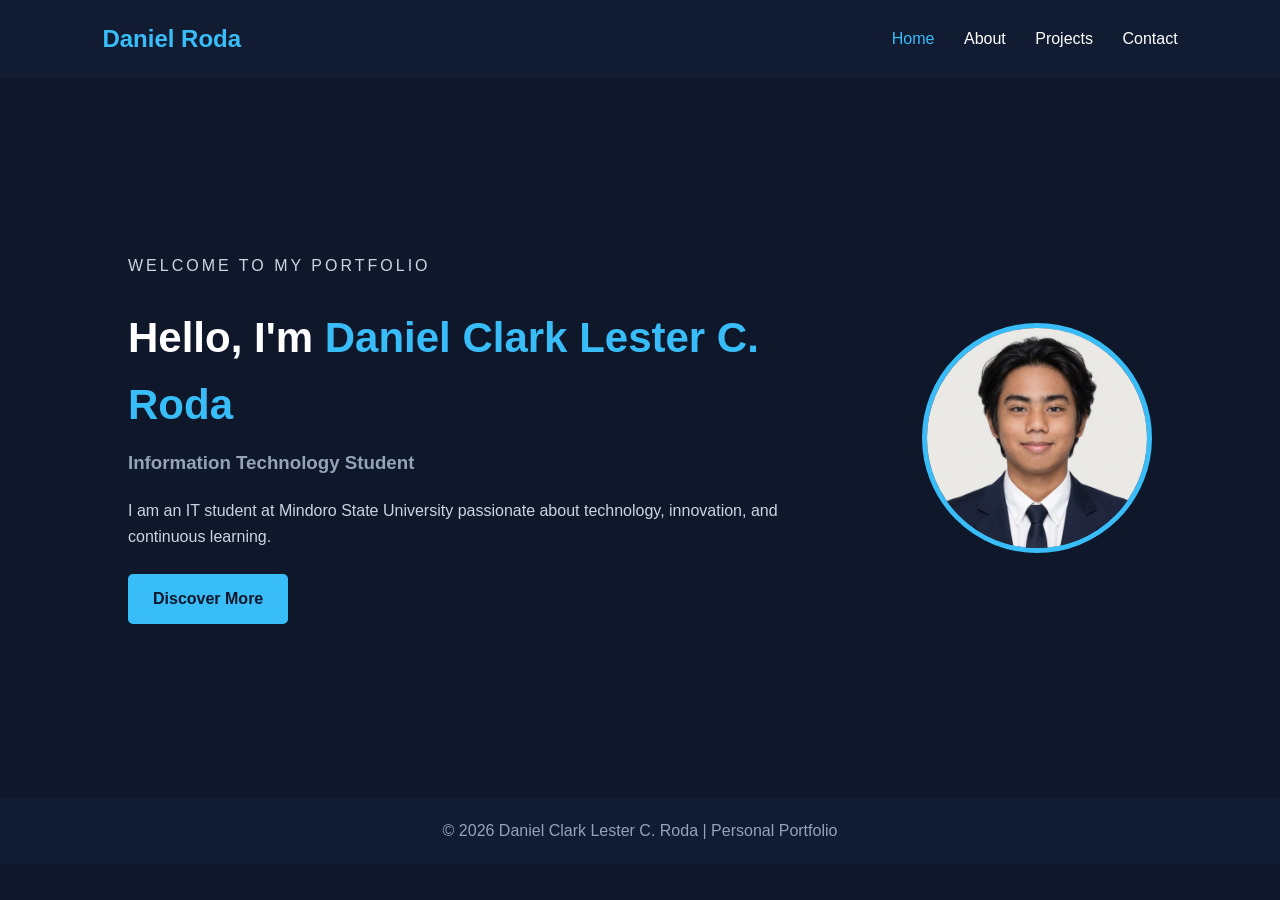
<file: index.html>
<!DOCTYPE html>
<html lang="en">
<head>
    <meta charset="UTF-8">
    <meta name="viewport" content="width=device-width, initial-scale=1.0">
    <title>Daniel Roda | Portfolio</title>
    <link rel="stylesheet" href="style.css">
</head>
<body>

<header>
    <h2>Daniel Roda</h2>
    <nav>
        <a href="index.html" class="active">Home</a>
        <a href="about.html">About</a>
        <a href="projects.html">Projects</a>
        <a href="contact.html">Contact</a>
    </nav>
</header>

<section class="hero">
    <div class="hero-content">
        <p class="welcome">WELCOME TO MY PORTFOLIO</p>
        <h1>Hello, I'm <span>Daniel Clark Lester C. Roda</span></h1>
        <h3>Information Technology Student</h3>
        <p>
            I am an IT student at Mindoro State University
            passionate about technology, innovation, and
            continuous learning.
        </p>
        <a href="about.html" class="btn">Discover More</a>
    </div>

   <div class="profile-circle">
  <img src="me.png.webp" alt="Daniel Roda">
</div>

</section>

<footer>
    <p>© 2026 Daniel Clark Lester C. Roda | Personal Portfolio</p>
</footer>

</body>
</html>
</file>
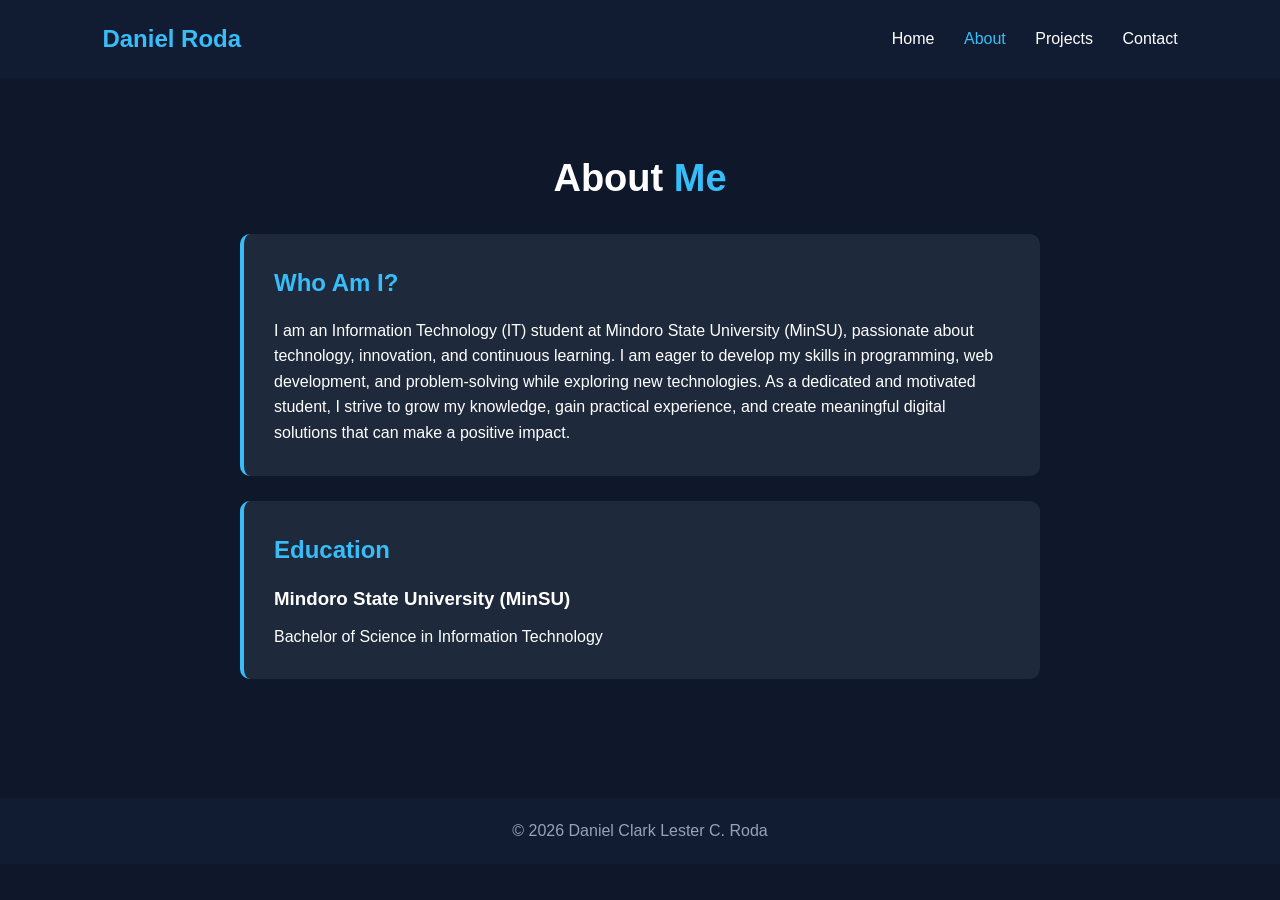
<file: about.html>
<!DOCTYPE html>
<html lang="en">
<head>
    <meta charset="UTF-8">
    <meta name="viewport" content="width=device-width, initial-scale=1.0">
    <title>About Me | Daniel Roda</title>
    <link rel="stylesheet" href="style.css">
</head>
<body>

<header>
    <h2>Daniel Roda</h2>
    <nav>
        <a href="index.html">Home</a>
        <a href="about.html" class="active">About</a>
        <a href="projects.html">Projects</a>
        <a href="contact.html">Contact</a>
    </nav>
</header>

<section class="page-section">
    <h1>About <span>Me</span></h1>

    <div class="content-card">
        <h2>Who Am I?</h2>

        <p>
            I am an Information Technology (IT) student at
            Mindoro State University (MinSU), passionate about
            technology, innovation, and continuous learning.
            I am eager to develop my skills in programming,
            web development, and problem-solving while
            exploring new technologies. As a dedicated and
            motivated student, I strive to grow my knowledge,
            gain practical experience, and create meaningful
            digital solutions that can make a positive impact.
        </p>
    </div>

    <div class="content-card">
        <h2>Education</h2>
        <h3>Mindoro State University (MinSU)</h3>
        <p>Bachelor of Science in Information Technology</p>
    </div>
</section>

<footer>
    <p>© 2026 Daniel Clark Lester C. Roda</p>
</footer>

</body>
</html>
</file>
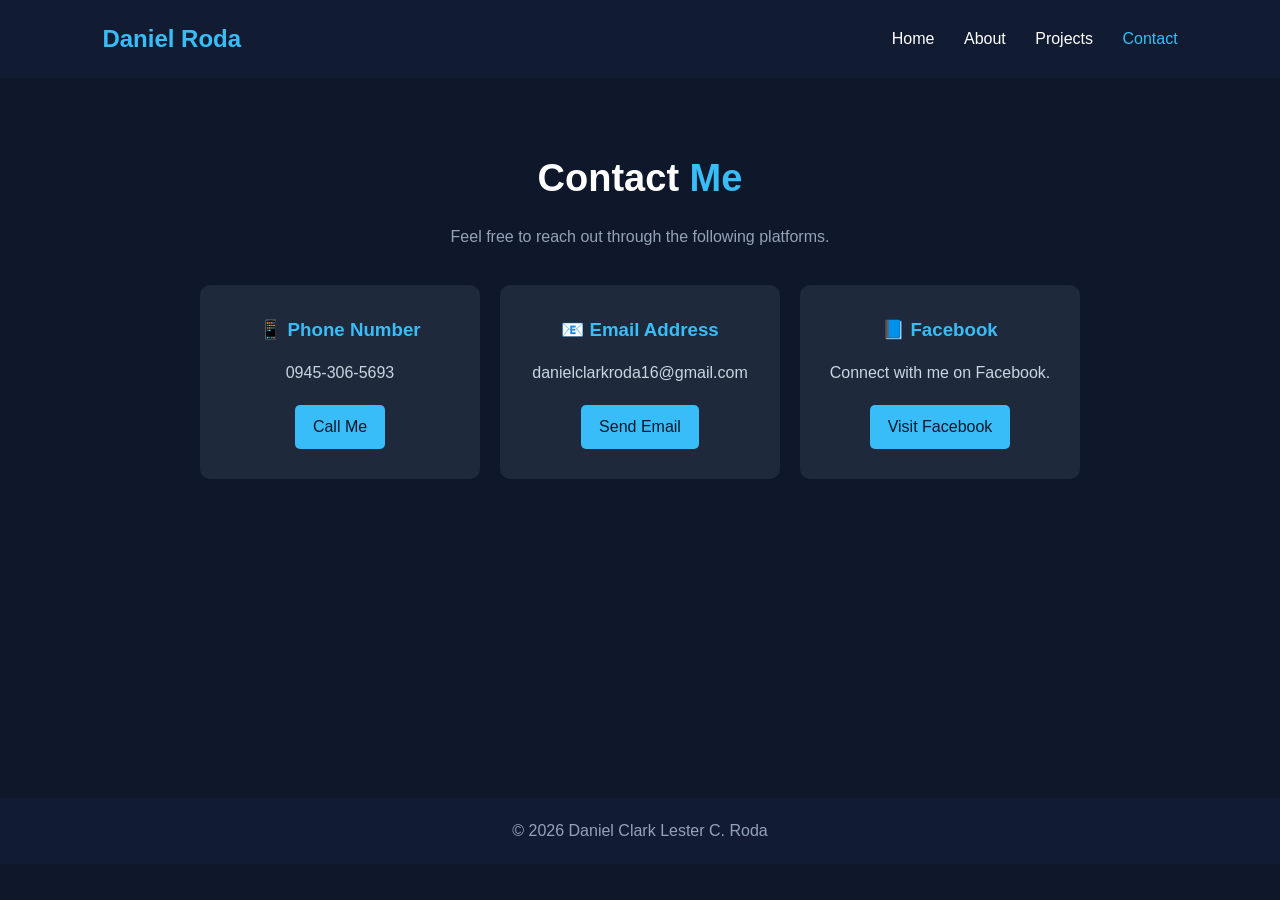
<file: contact.html>
<!DOCTYPE html>
<html lang="en">
<head>
    <meta charset="UTF-8">
    <meta name="viewport" content="width=device-width, initial-scale=1.0">
    <title>Contact Me | Daniel Roda</title>
    <link rel="stylesheet" href="style.css">
</head>
<body>

<header>
    <h2>Daniel Roda</h2>
    <nav>
        <a href="index.html">Home</a>
        <a href="about.html">About</a>
        <a href="projects.html">Projects</a>
        <a href="contact.html" class="active">Contact</a>
    </nav>
</header>

<section class="page-section">
    <h1>Contact <span>Me</span></h1>
    <p class="subtitle">
        Feel free to reach out through the following platforms.
    </p>

    <div class="contact-container">

        <div class="contact-card">
            <h3>📱 Phone Number</h3>
            <p>0945-306-5693</p>
            <a href="tel:09453065693">Call Me</a>
        </div>

        <div class="contact-card">
            <h3>📧 Email Address</h3>
            <p>danielclarkroda16@gmail.com</p>
            <a href="mailto:danielclarkroda16@gmail.com">
                Send Email
            </a>
        </div>

        <div class="contact-card">
            <h3>📘 Facebook</h3>
            <p>Connect with me on Facebook.</p>
            <a href="https://www.facebook.com/profile.php?id=61592882712480"
               target="_blank" rel="noopener noreferrer">
                Visit Facebook
            </a>
        </div>

    </div>
</section>

<footer>
    <p>© 2026 Daniel Clark Lester C. Roda</p>
</footer>

</body>
</html>
</file>
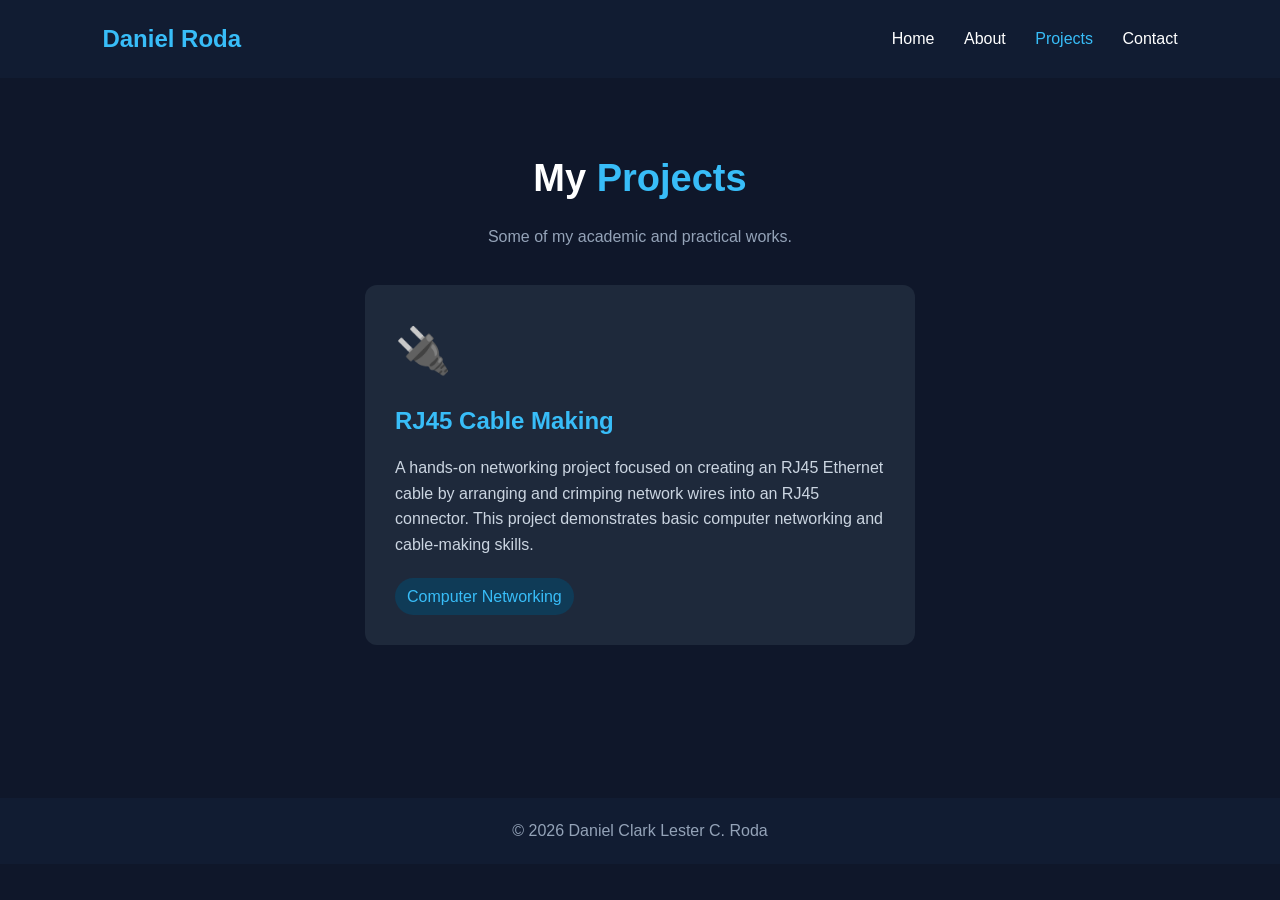
<file: projects.html>
<!DOCTYPE html>
<html lang="en">
<head>
    <meta charset="UTF-8">
    <meta name="viewport" content="width=device-width, initial-scale=1.0">
    <title>My Projects | Daniel Roda</title>
    <link rel="stylesheet" href="style.css">
</head>
<body>

<header>
    <h2>Daniel Roda</h2>
    <nav>
        <a href="index.html">Home</a>
        <a href="about.html">About</a>
        <a href="projects.html" class="active">Projects</a>
        <a href="contact.html">Contact</a>
    </nav>
</header>

<section class="page-section">
    <h1>My <span>Projects</span></h1>
    <p class="subtitle">Some of my academic and practical works.</p>

    <div class="project-container">
        <div class="project-card">
            <div class="project-icon">🔌</div>
            <h2>RJ45 Cable Making</h2>

            <p>
                A hands-on networking project focused on creating
                an RJ45 Ethernet cable by arranging and crimping
                network wires into an RJ45 connector. This project
                demonstrates basic computer networking and
                cable-making skills.
            </p>

            <p class="tag">Computer Networking</p>
        </div>
    </div>
</section>

<footer>
    <p>© 2026 Daniel Clark Lester C. Roda</p>
</footer>

</body>
</html>
</file>
<file: style.css>
/* GENERAL SETTINGS */
* {
    margin: 0;
    padding: 0;
    box-sizing: border-box;
    font-family: Arial, sans-serif;
}

body {
    background-color: #0f172a;
    color: #ffffff;
    line-height: 1.6;
}

/* HEADER AND NAVIGATION */
header {
    display: flex;
    justify-content: space-between;
    align-items: center;
    padding: 20px 8%;
    background-color: #111c32;
}

header h2 {
    color: #38bdf8;
}

nav a {
    color: #ffffff;
    text-decoration: none;
    margin-left: 25px;
    transition: 0.3s;
}

nav a:hover,
nav a.active {
    color: #38bdf8;
}

/* HOMEPAGE */
.hero {
    min-height: 80vh;
    display: flex;
    align-items: center;
    justify-content: space-between;
    padding: 60px 10%;
    gap: 40px;
}

.hero-content {
    max-width: 650px;
}

.welcome {
    color: #38bdf8;
    letter-spacing: 3px;
    margin-bottom: 15px;
}

.hero h1 {
    font-size: 42px;
    margin-bottom: 10px;
}

.hero h1 span,
.page-section h1 span {
    color: #38bdf8;
}

.hero h3 {
    color: #94a3b8;
    margin-bottom: 20px;
}

.hero p {
    margin-bottom: 25px;
    color: #cbd5e1;
}

.btn {
    display: inline-block;
    padding: 12px 25px;
    background: #38bdf8;
    color: #0f172a;
    text-decoration: none;
    border-radius: 5px;
    font-weight: bold;
}

.btn:hover {
    background: #ffffff;
}

/* PROFILE CIRCLE */
.profile {
    display: flex;
    justify-content: center;
    align-items: center;
}

.profile-circle {
  width: 230px;
  height: 230px;
  border-radius: 50%;
  background: #1e293b;
  border: 5px solid #38bdf8;
  display: flex;
  align-items: center;
  justify-content: center;
  overflow: hidden;
}

.profile-circle img {
  width: 100%;
  height: 100%;
  object-fit: cover;
  object-position: top;
  display: block;
}

/* OTHER PAGES */
.page-section {
    min-height: 80vh;
    padding: 70px 10%;
    text-align: center;
}

.page-section h1 {
    font-size: 38px;
    margin-bottom: 15px;
}

.subtitle {
    color: #94a3b8;
    margin-bottom: 35px;
}

/* ABOUT SECTION */
.content-card {
    background: #1e293b;
    padding: 30px;
    margin: 25px auto;
    max-width: 800px;
    border-radius: 10px;
    text-align: left;
    border-left: 4px solid #38bdf8;
}

.content-card h2 {
    color: #38bdf8;
    margin-bottom: 15px;
}

.content-card h3 {
    margin: 10px 0;
}

/* PROJECTS */
.project-container {
    display: flex;
    justify-content: center;
    margin-top: 30px;
}

.project-card {
    background: #1e293b;
    padding: 30px;
    border-radius: 12px;
    max-width: 550px;
    text-align: left;
    transition: 0.3s;
}

.project-card:hover {
    transform: translateY(-8px);
}

.project-icon {
    font-size: 45px;
    margin-bottom: 15px;
}

.project-card h2 {
    color: #38bdf8;
    margin-bottom: 15px;
}

.project-card p {
    color: #cbd5e1;
}

.tag {
    display: inline-block;
    background: #0f3b57;
    color: #38bdf8 !important;
    padding: 6px 12px;
    border-radius: 20px;
    margin-top: 20px;
}

/* CONTACT */
.contact-container {
    display: flex;
    flex-wrap: wrap;
    justify-content: center;
    gap: 20px;
}

.contact-card {
    background: #1e293b;
    padding: 30px 20px;
    width: 280px;
    border-radius: 10px;
    transition: 0.3s;
}

.contact-card:hover {
    transform: translateY(-5px);
}

.contact-card h3 {
    color: #38bdf8;
    margin-bottom: 15px;
}

.contact-card p {
    color: #cbd5e1;
    margin-bottom: 20px;
    overflow-wrap: anywhere;
}

.contact-card a {
    display: inline-block;
    color: #0f172a;
    background: #38bdf8;
    padding: 9px 18px;
    border-radius: 5px;
    text-decoration: none;
}

/* FOOTER */
footer {
    background: #111c32;
    text-align: center;
    padding: 20px;
    color: #94a3b8;
}

/* RESPONSIVE DESIGN */
@media (max-width: 768px) {

    header {
        flex-direction: column;
        gap: 15px;
    }

    nav {
        display: flex;
        flex-wrap: wrap;
        justify-content: center;
        gap: 12px;
    }

    nav a {
        margin: 0;
    }

    .hero {
        flex-direction: column-reverse;
        text-align: center;
        padding: 50px 7%;
    }

    .hero h1 {
        font-size: 32px;
    }

   .profile-circle {
  /* Keep your existing width, height, border, and border-radius lines here */
  overflow: hidden;
  padding: 0;
}

.profile-circle img {
  width: 100%;
  height: 100%;
  object-fit: cover;
  object-position: top;
  display: block;
}


    .page-section {
        padding: 50px 7%;
    }

    .contact-card {
        width: 100%;
    }
}
</file>
